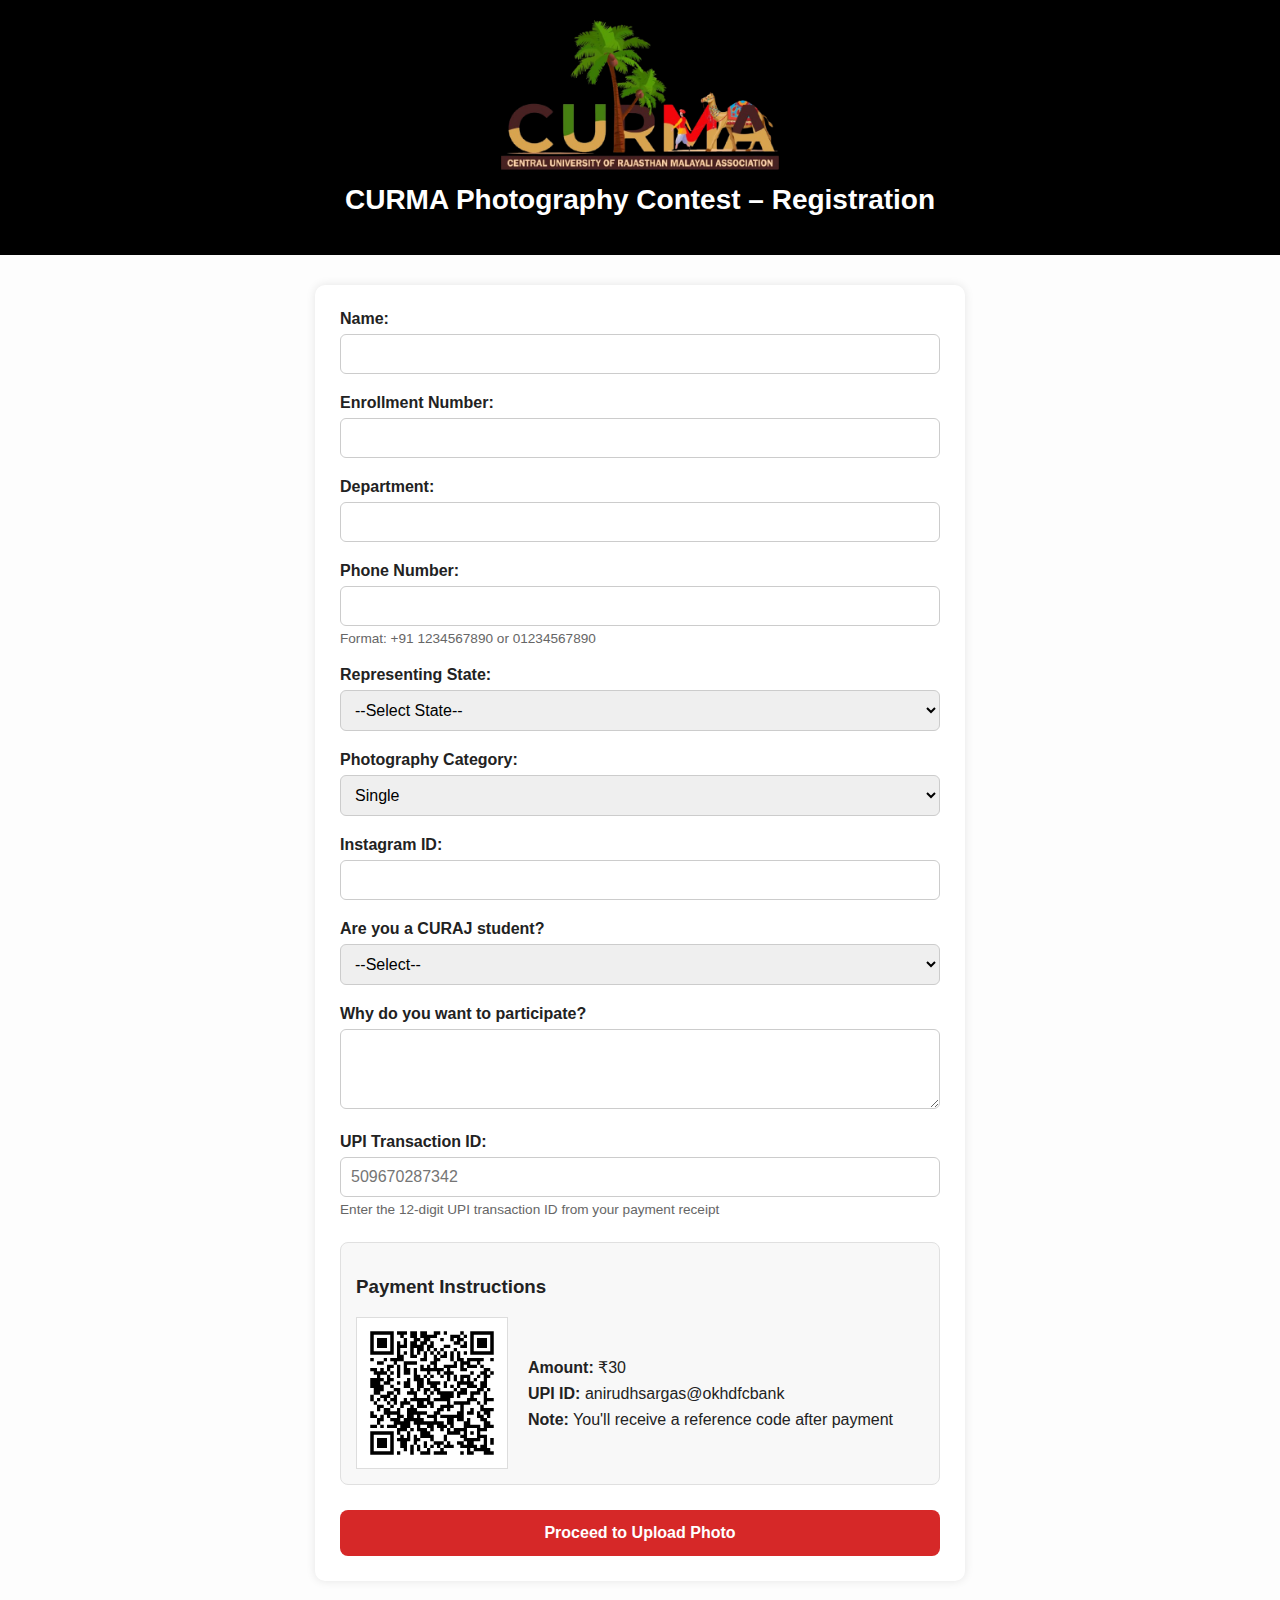
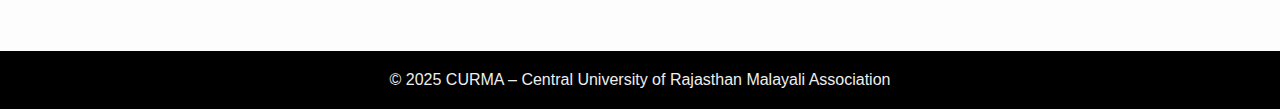
<file: registration.html>
<!DOCTYPE html>
<html lang="en">
<head>
  <meta charset="UTF-8" />
  <meta name="viewport" content="width=device-width, initial-scale=1.0"/>
  <title>CURMA Registration</title>
  <link rel="stylesheet" href="/style.css"/>
</head>
<body>
  <header>
    <img src="/Images/curuma_logo.png" alt="CURUMA Logo"/>
    <h1>CURMA Photography Contest – Registration</h1>
  </header>

  <main>
    <form id="registrationForm" action="/photo_upload.html" method="GET">
      <!-- All previous form fields remain the same -->
      <form id="registrationForm" action="/photo_upload.html" method="GET">
        <div class="form-group">
          <label for="name">Name:</label>
          <input type="text" id="name" name="name" required />
        </div>
  
        <div class="form-group">
          <label for="enrollment">Enrollment Number:</label>
          <input type="text" id="enrollment" name="enrollment" required />
        </div>
  
        <div class="form-group">
          <label for="department">Department:</label>
          <input type="text" id="department" name="department" required />
        </div>
  
        <div class="form-group">
          <label for="phone">Phone Number:</label>
          <input type="tel" id="phone" name="phone" 
                 pattern="[\d\+ ]+" 
                 title="Only numbers, spaces, and + are allowed"
                 oninput="validatePhoneInput(this)"
                 required />
          <p class="hint">Format: +91 1234567890 or 01234567890</p>
        </div>
  
        <div class="form-group">
          <label for="state">Representing State:</label>
          <select id="state" name="state" required>
            <option value="">--Select State--</option>
            <option value="Kerala">Kerala</option>
            <option value="Tamil Nadu">Tamil Nadu</option>
            <option value="Karnataka">Karnataka</option>
            <option value="Andhra Pradesh">Andhra Pradesh</option>
            <option value="Maharashtra">Maharashtra</option>
            <option value="Delhi">Delhi</option>
            <option value="Uttar Pradesh">Uttar Pradesh</option>
          </select>
        </div>
  
        <div class="form-group">
          <label for="category">Photography Category:</label>
          <select id="category" name="category" required>
            <option value="Single">Single</option>
            <option value="Team">Team</option>
          </select>
        </div>
  
        <div class="form-group">
          <label for="instagram">Instagram ID:</label>
          <input type="text" id="instagram" name="instagram" required />
        </div>
  
        <div class="form-group">
          <label for="curaj">Are you a CURAJ student?</label>
          <select id="curaj" name="curaj" required>
            <option value="">--Select--</option>
            <option value="Yes">Yes</option>
            <option value="No">No</option>
          </select>
        </div>
  
        <div class="form-group">
          <label for="why">Why do you want to participate?</label>
          <textarea id="why" name="why" rows="3" required></textarea>
        </div>


        <div class="form-group">
          <label for="paymentCode">UPI Transaction ID:</label>
          <input type="text" 
                 id="paymentCode" 
                 name="paymentCode" 
                 pattern="[0-9]{12}"
                 title="12-digit numeric transaction ID"
                 minlength="12"
                 maxlength="12"
                 inputmode="numeric"
                 oninput="formatTransactionId(this)"
                 placeholder="509670287342"
                 required />
          <p class="hint">Enter the 12-digit UPI transaction ID from your payment receipt</p>
        </div>
        

      <div class="payment-instructions">
        <h3>Payment Instructions</h3>
        <div class="qr-container">
          <img src="curuma_upi_qr.png" alt="Scan to pay ₹30" />
          <div class="payment-details">
            <p><strong>Amount:</strong> ₹30</p>
            <p><strong>UPI ID:</strong> anirudhsargas@okhdfcbank</p>
            <p><strong>Note:</strong> You'll receive a reference code after payment</p>
          </div>
        </div>
      </div>

      <button type="submit" class="button">Proceed to Upload Photo</button>
    </form>
  </main>
  <footer>
    &copy; 2025 CURMA – Central University of Rajasthan Malayali Association
  </footer>
  <script>
    
    function formatTransactionId(input) {
      // Remove any non-digit characters
      input.value = input.value.replace(/\D/g, '');
      
      // Limit to 12 digits
      if (input.value.length > 12) {
        input.value = input.value.slice(0, 12);
      }
      
      // Optional: Add dashes for better readability (e.g., 5096-7028-7342)
      // if (input.value.length > 4) {
      //   input.value = input.value.replace(/(\d{4})(\d{4})(\d{4})/, '$1-$2-$3');
      // }
    }
      function validatePhoneInput(input) {
        // Remove any characters that aren't numbers, +, or spaces
        input.value = input.value.replace(/[^\d\+ ]/g, '');
        
        // Optional: Format as you type (e.g., enforce + at start)
        // if (!input.value.startsWith('+') && input.value.length > 0) {
        //   input.value = input.value.replace(/^\+?/, '+');
        // }
      }
    
      // Add form submission validation
      document.getElementById('registrationForm').addEventListener('submit', function(e) {
        const phoneInput = document.getElementById('phone');
        if (!/^[\d\+ ]+$/.test(phoneInput.value)) {
          alert('Please enter a valid phone number (only numbers, +, and spaces allowed)');
          e.preventDefault();
        }
      });
    
  </script>
</body>
</html>
</file>
<file: style.css>
/* ===== Base Styles ===== */
body {
  font-family: 'Segoe UI', sans-serif;
  background-color: #fdfdfd;
  margin: 0;
  padding: 0;
  color: #222;
}

/* ===== Header Styles ===== */
header {
  background-color: #000;
  padding: 20px;
  text-align: center;
}

header img {
  max-height: 150px;
  width: auto;
}

header h1 {
  margin-top: 10px;
  font-size: 28px;
  color: #fff;
}

/* ===== Main Content Styles ===== */
main {
  padding: 30px 20px;
  text-align: center;
}

/* Form-specific main styling */
main form {
  max-width: 600px;
  margin: 0 auto;
  text-align: left;
  background-color: #fff;
  padding: 25px;
  border-radius: 10px;
  box-shadow: 0 0 10px rgba(0, 0, 0, 0.1);
}

/* ===== Form Elements ===== */
.form-group {
  margin-bottom: 20px;
}

label {
  display: block;
  margin-bottom: 6px;
  font-weight: 600;
}

input[type="text"],
input[type="tel"],
input[type="file"],
select,
textarea {
  width: 100%;
  padding: 10px;
  font-size: 16px;
  border: 1px solid #ccc;
  border-radius: 6px;
  box-sizing: border-box;
}

textarea {
  resize: vertical;
  min-height: 80px;
}

/* ===== Button Styles ===== */
.button,
a.button {
  display: inline-block;
  padding: 14px 24px;
  background-color: #d62828;
  color: white;
  text-decoration: none;
  border-radius: 8px;
  font-weight: bold;
  transition: background-color 0.3s ease;
  border: none;
  cursor: pointer;
  font-size: 16px;
  text-align: center;
}

.button:hover,
a.button:hover {
  background-color: #a61d1d;
}

/* Full-width form buttons */
form .button {
  width: 100%;
}

/* ===== Special Sections ===== */
.info {
  margin-top: 25px;
  font-size: 18px;
  line-height: 1.6;
}

.qr-section {
  margin-top: 30px;
}

.qr-section img {
  max-width: 250px;
  border: 4px solid #000;
  border-radius: 10px;
}

/* ===== Checkbox Styles ===== */
.form-group.checkbox {
  margin-top: 10px;
  display: flex;
  align-items: center;
}

input[type="checkbox"] {
  margin-right: 8px;
  width: auto;
}

/* ===== Image Preview ===== */
#preview {
  display: none;
  max-width: 100%;
  border-radius: 8px;
  margin-top: 10px;
  border: 1px solid #ddd;
}

/* ===== Footer Styles ===== */
footer {
  margin-top: 40px;
  padding: 20px;
  background-color: #000;
  color: #eee;
  text-align: center;
}

/* ===== Responsive Adjustments ===== */
@media (max-width: 768px) {
  header img {
    max-height: 100px;
  }
  
  main {
    padding: 20px 15px;
  }
  
  .form-group {
    margin-bottom: 15px;
  }
  
  .button, a.button {
    padding: 12px 20px;
  }
}

@media (max-width: 480px) {
  header h1 {
    font-size: 22px;
  }
  
  input[type="text"],
  input[type="tel"],
  input[type="file"],
  select,
  textarea {
    padding: 8px;
    font-size: 14px;
  }
}

/* Payment QR Section */
.payment-instructions {
  margin: 25px 0;
  padding: 15px;
  background: #f8f8f8;
  border-radius: 8px;
  border: 1px solid #e0e0e0;
}

.qr-container {
  display: flex;
  align-items: center;
  gap: 20px;
  margin-top: 15px;
}

.qr-container img {
  width: 150px;
  height: 150px;
  border: 1px solid #ddd;
}

.payment-details {
  text-align: left;
}

.payment-details p {
  margin: 8px 0;
}

.payment-verification {
  background: #f0f8ff;
  padding: 15px;
  border-radius: 8px;
  margin-bottom: 20px;
}

.payment-verification .code {
  font-family: monospace;
  color: #d62828;
  font-weight: bold;
  font-size: 1.1em;
}

.hint {
  font-size: 0.9em;
  color: #666;
  margin-top: 5px;
}

/* Phone input specific styling */
input[type="tel"] {
  font-family: monospace; /* Makes numbers align better */
  letter-spacing: 0.5px;
}

.hint {
  font-size: 0.85em;
  color: #666;
  margin-top: 5px;
}

.submission-details {
  background: #f9f9f9;
  padding: 20px;
  border-radius: 8px;
  margin-bottom: 20px;
}

.submission-details div {
  margin-bottom: 10px;
  padding-bottom: 10px;
  border-bottom: 1px solid #eee;
}

.button.secondary {
  background: #555;
  margin-left: 10px;
}

#photoPreview {
  border: 2px solid #ddd;
  margin: 10px 0;
}

.whatsapp-note {
  background: #f0f8ff;
  padding: 15px;
  border-radius: 8px;
  margin: 15px 0;
  border-left: 4px solid #25D366;
}
.whatsapp-note ol {
  padding-left: 20px;
}
</file>
